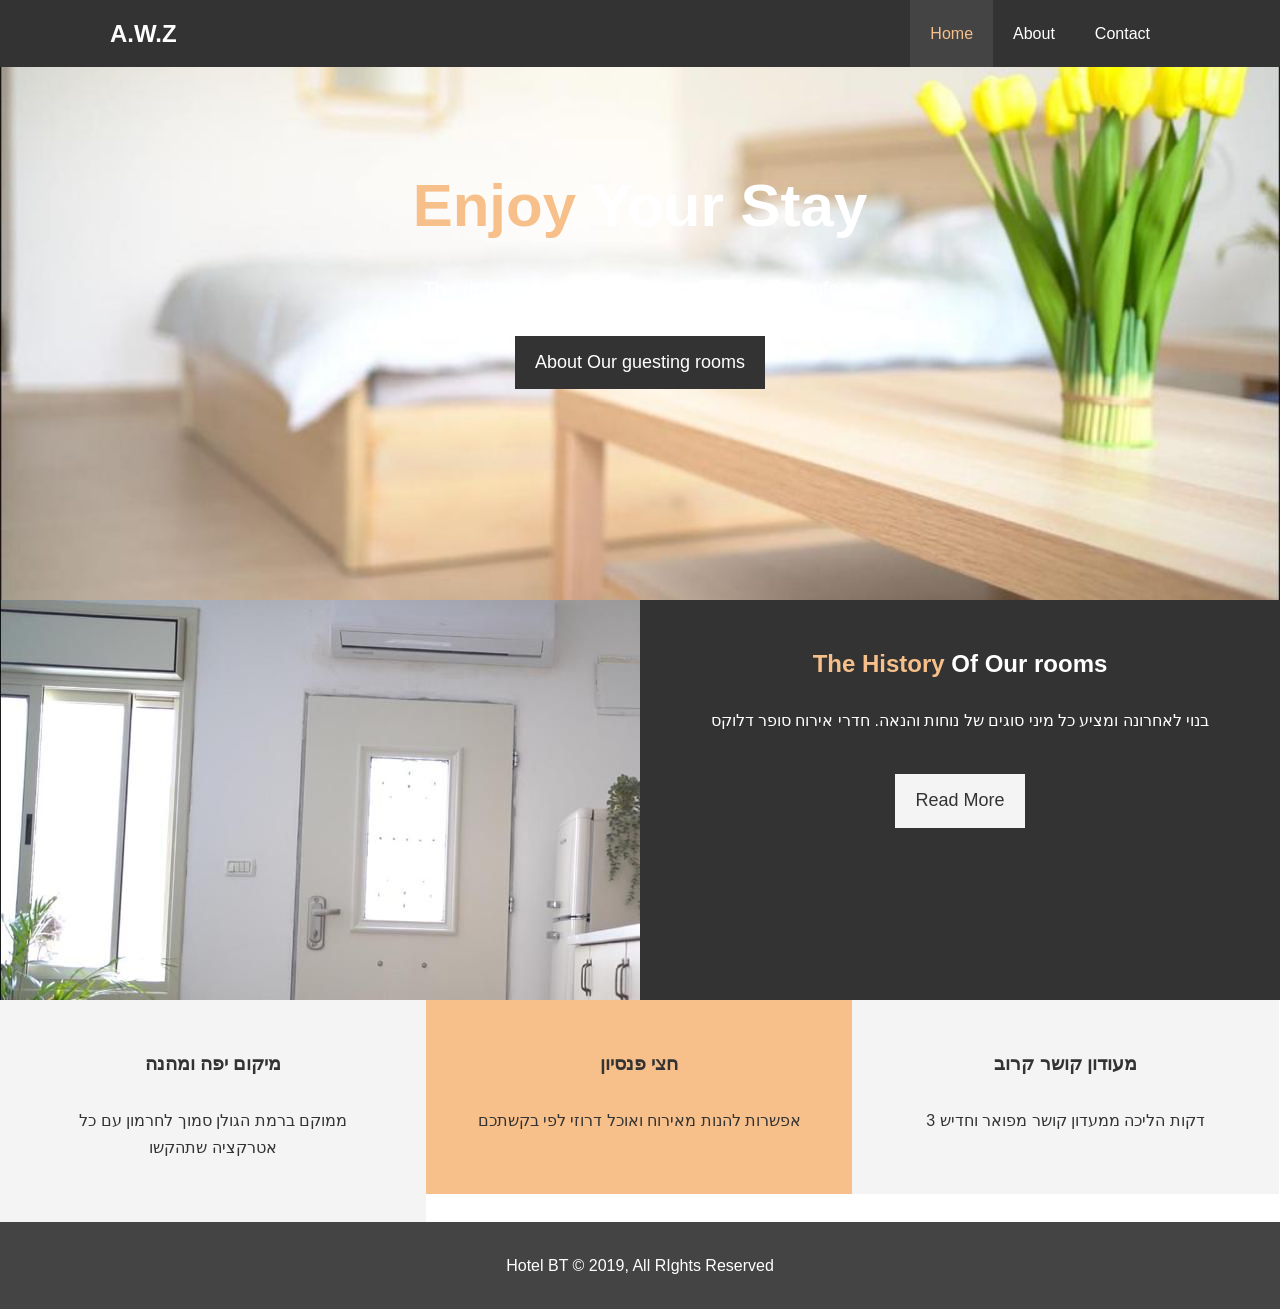
<file: css/hotel page task 25-08-2021/index.html>
<!DOCTYPE html>
<html lang="en">
<head>
    <title>A.W.Z | guesting</title>
    <meta charset="UTF-8">
    <meta http-equiv="X-UA-Compatible" content="IE=edge">
    <meta name="viewport" content="width=device-width, initial-scale=1.0">
    <!--my meta tags-->
    <meta name="description" content="ברוכים הבאים לאירוח המושלם A.W.Z החופשה המושלמת בכפר מסעדה ">
    <meta name="keywords" content="A.W.Z צמרים ברמת הגולן">

    <link rel="stylesheet" href="/css/hotel page task 25-08-2021/css/style.css">
</head>
<body>
  <header>
    <nav id="navbar">
      <div class="container">
        <h1 class="logo"><a href="index.html">A.W.Z</a></h1>
        <ul>
          <li><a class="current" href="index.html">Home</a></li>
          <li><a href="/css/hotel page task 25-08-2021/about us.html">About</a></li>
          <li><a href="contact.html">Contact</a></li>
        </ul>
      </div>
    </nav>

    <div id="showcase">
      <div class="container">
        <div class="showcase-content">
          <h1><span class="text-primary">Enjoy</span> Your Stay</h1>
          <p class="lead">The delux guesting rooms caring for you comfort.</p>
          <a class="btn" href="/css/hotel page task 25-08-2021/about us.html">About Our guesting rooms</a>
        </div>
      </div>
    </div>
  </header>

  <section id="home-info" class="bg-dark">
    <div class="info-img"></div>
    <div class="info-content">
      <h2><span class="text-primary">The History</span> Of Our rooms</h2>
      <p>
        בנוי לאחרונה ומציע כל מיני סוגים של נוחות והנאה.
        חדרי אירוח סופר דלוקס
      </p>
      <a href="/css/hotel page task 25-08-2021/about us.html" class="btn btn-light">Read More</a>
    </div>
  </section>

  <section id="features">
    <div class="box bg-light">
      <i class="fas fa-hotel fa-3x"></i>
      <h3>מיקום יפה ומהנה</h3>
      <p>ממוקם ברמת הגולן סמוך לחרמון עם כל אטרקציה שתהקשו</p>
    </div>
    <div class="box bg-primary">
        <i class="fas fa-utensils fa-3x"></i>
        <h3>חצי פנסיון</h3>
        <p>אפשרות להנות מאירוח ואוכל דרוזי לפי בקשתכם</p>
    </div>
    <div class="box bg-light">
        <i class="fas fa-dumbbell fa-3x"></i>
        <h3>מעודון קושר קרוב</h3>
        <p>3 דקות הליכה ממעדון קושר מפואר וחדיש</p>
    </div>
  </section>

  <div class="clr"></div>

  <footer id="main-footer">
    <p>Hotel BT &copy; 2019, All RIghts Reserved</p>
  </footer>
</body>
</html>
</file>
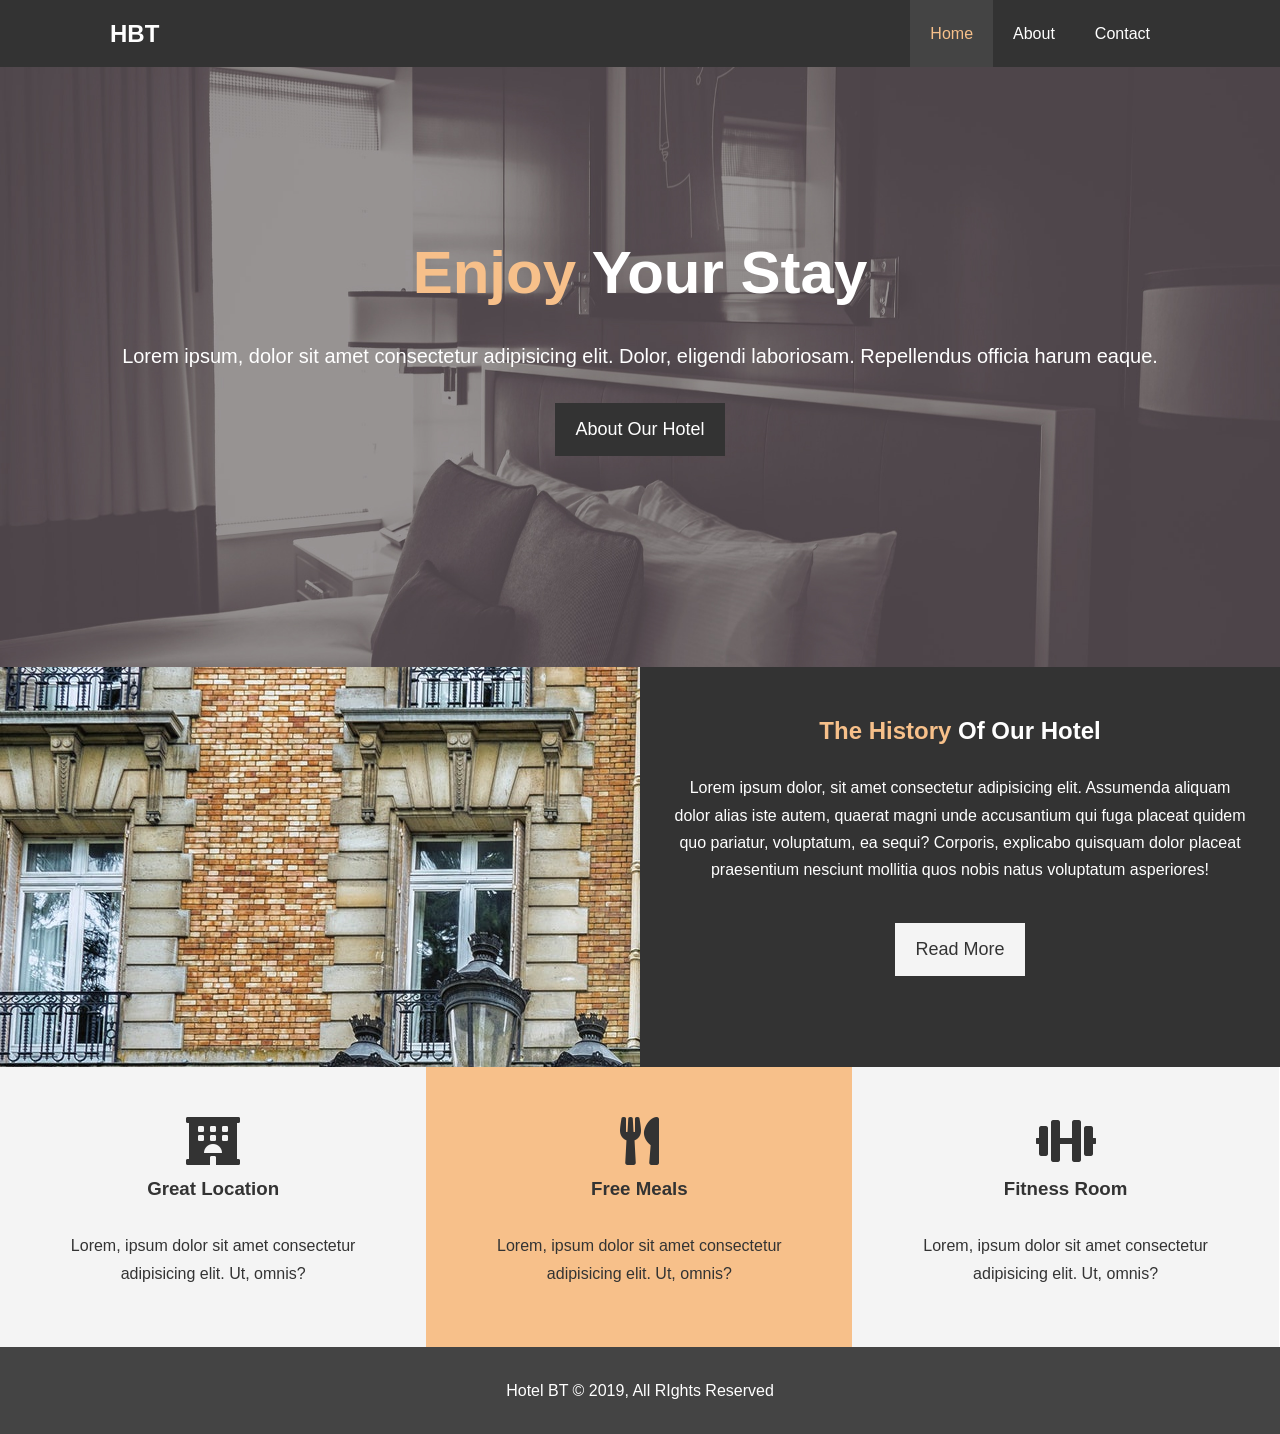
<file: udemy/New folder/hotel_website/hotel_website/index.html>
<!DOCTYPE html>
<html lang="en">
<head>
  <meta charset="UTF-8">
  <meta name="viewport" content="width=device-width, initial-scale=1.0">
  <meta http-equiv="X-UA-Compatible" content="ie=edge">
  <meta name="description" content="Welcome to the most extraordinary hotel in Boston Massachusetts">
  <meta name="keywords" content="hotel,boston hotel,new england hotel">
  <link rel="stylesheet" href="https://use.fontawesome.com/releases/v5.6.1/css/all.css" integrity="sha384-gfdkjb5BdAXd+lj+gudLWI+BXq4IuLW5IT+brZEZsLFm++aCMlF1V92rMkPaX4PP" crossorigin="anonymous">
  <link rel="stylesheet" href="css/style.css">
  <title>Hotel BT | Welcome</title>
</head>
<body>
  <header>
    <nav id="navbar">
      <div class="container">
        <h1 class="logo"><a href="index.html">HBT</a></h1>
        <ul>
          <li><a class="current" href="index.html">Home</a></li>
          <li><a href="about.html">About</a></li>
          <li><a href="contact.html">Contact</a></li>
        </ul>
      </div>
    </nav>

    <div id="showcase">
      <div class="container">
        <div class="showcase-content">
          <h1><span class="text-primary">Enjoy</span> Your Stay</h1>
          <p class="lead">Lorem ipsum, dolor sit amet consectetur adipisicing elit. Dolor, eligendi laboriosam. Repellendus officia harum eaque.</p>
          <a class="btn" href="about.html">About Our Hotel</a>
        </div>
      </div>
    </div>
  </header>

  <section id="home-info" class="bg-dark">
    <div class="info-img"></div>
    <div class="info-content">
      <h2><span class="text-primary">The History</span> Of Our Hotel</h2>
      <p>
          Lorem ipsum dolor, sit amet consectetur adipisicing elit. Assumenda
          aliquam dolor alias iste autem, quaerat magni unde accusantium qui
          fuga placeat quidem quo pariatur, voluptatum, ea sequi? Corporis,
          explicabo quisquam dolor placeat praesentium nesciunt mollitia quos
          nobis natus voluptatum asperiores!
      </p>
      <a href="about.html" class="btn btn-light">Read More</a>
    </div>
  </section>

  <section id="features">
    <div class="box bg-light">
      <i class="fas fa-hotel fa-3x"></i>
      <h3>Great Location</h3>
      <p>Lorem, ipsum dolor sit amet consectetur adipisicing elit. Ut, omnis?</p>
    </div>
    <div class="box bg-primary">
        <i class="fas fa-utensils fa-3x"></i>
        <h3>Free Meals</h3>
        <p>Lorem, ipsum dolor sit amet consectetur adipisicing elit. Ut, omnis?</p>
    </div>
    <div class="box bg-light">
        <i class="fas fa-dumbbell fa-3x"></i>
        <h3>Fitness Room</h3>
        <p>Lorem, ipsum dolor sit amet consectetur adipisicing elit. Ut, omnis?</p>
    </div>
  </section>

  <div class="clr"></div>

  <footer id="main-footer">
    <p>Hotel BT &copy; 2019, All RIghts Reserved</p>
  </footer>
</body>
</html>
</file>
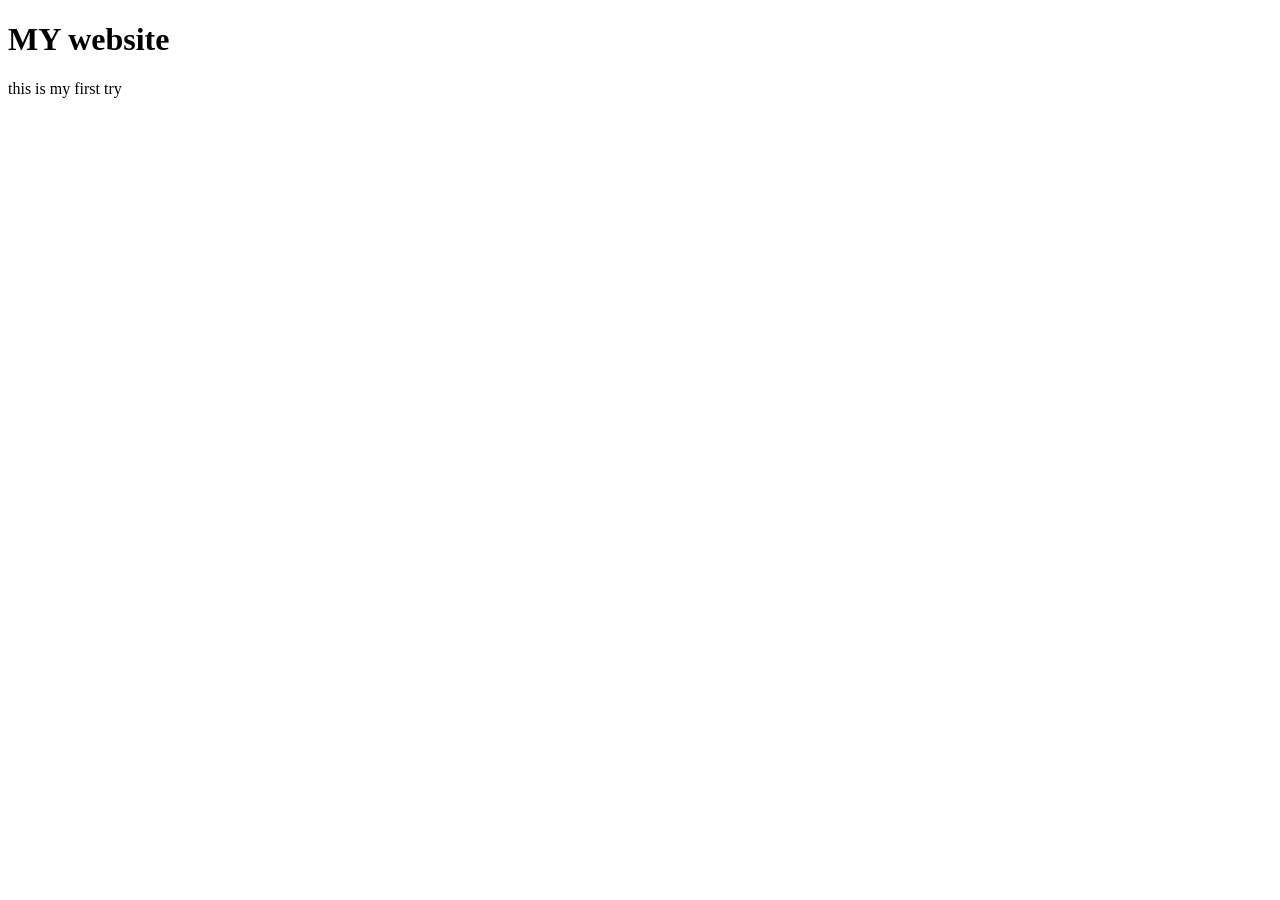
<file: 01_basic_layout.html>
<!DOCTYPE html>
<html>
    <head>
        <title>MY website</title>

    </head>
    <body>
        <!-- this is a comment-->
        
        <h1>MY website</h1>
        <p>this is my first try</p>

    </body>
</html>
</file>
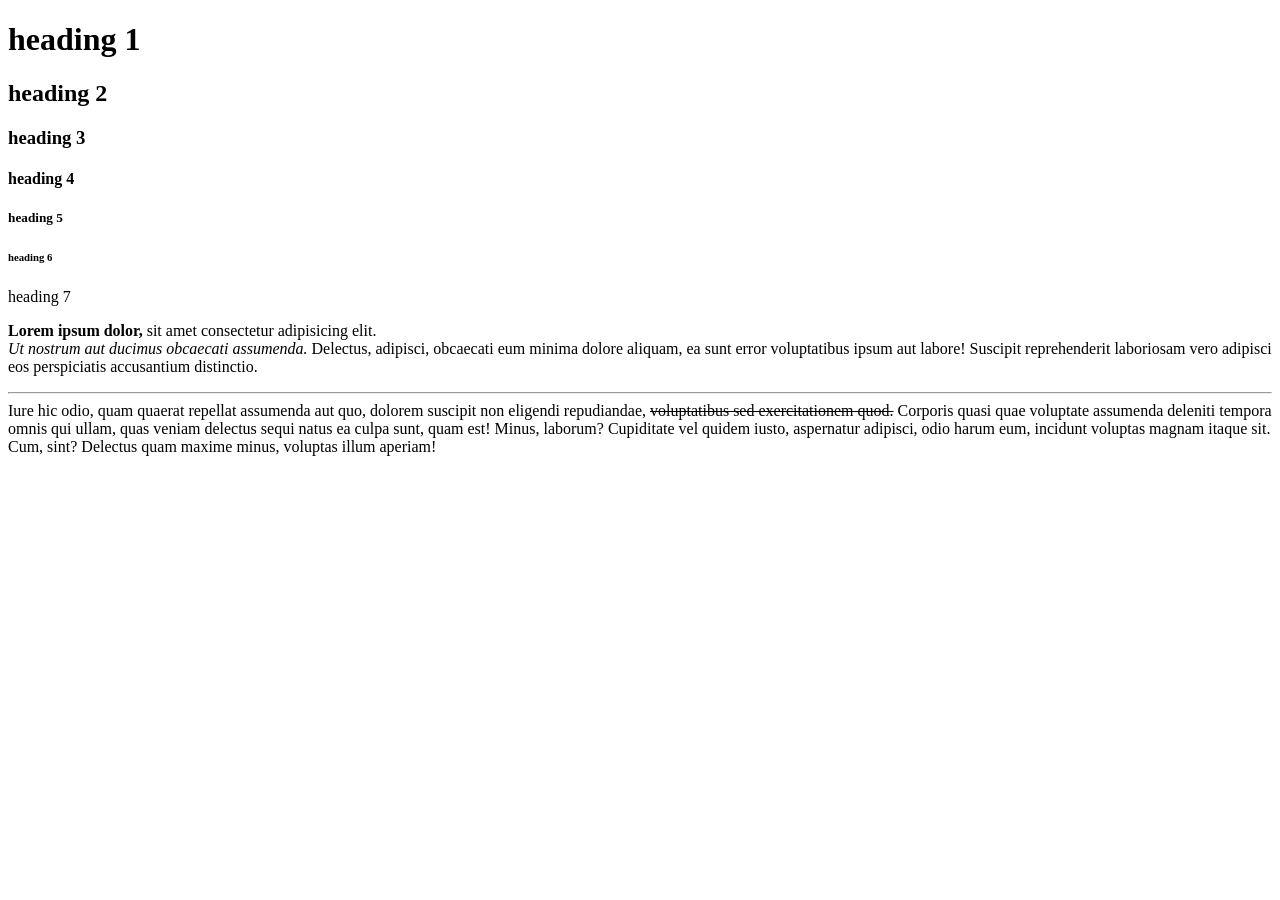
<file: 04_TYPOGRAPHY.html>
<!DOCTYPE html>
<html lang="en">
<head>
    <meta charset="UTF-8">
    <meta http-equiv="X-UA-Compatible" content="IE=edge">
    <meta name="viewport" content="width=device-width, initial-scale=1.0">
    <title>Headings, paragraphs, typography</title>
</head>
<body>
    <!---headings-->
    <h1>heading 1</h1>
    <h2>heading 2</h2>
    <h3>heading 3</h3>
    <h4>heading 4</h4>
    <h5>heading 5</h5>
    <h6>heading 6</h6>
    <h7>heading 7</h7><!--naximum 6 of headings-->

    <!--pargraph-->
    <p><strong>Lorem ipsum dolor,
    <!--strong text-->
    </strong> sit amet consectetur adipisicing elit.
    <!--new line-->
    <br>
    <!--italic text-->    
    <em> Ut nostrum aut ducimus obcaecati assumenda.</em> Delectus, adipisci, obcaecati eum minima dolore aliquam, ea sunt error voluptatibus ipsum aut labore! Suscipit reprehenderit laboriosam vero adipisci eos perspiciatis accusantium distinctio.
    <!--new line with horizental line-->
    <hr>
     Iure hic odio, quam quaerat repellat assumenda aut quo, dolorem suscipit non eligendi repudiandae,
     <!--deleteing-->
     <del> voluptatibus sed exercitationem quod.</del> Corporis quasi quae voluptate assumenda deleniti tempora omnis qui ullam, quas veniam delectus sequi natus ea culpa sunt, quam est! Minus, laborum? Cupiditate vel quidem iusto, aspernatur adipisci, odio harum eum, incidunt voluptas magnam itaque sit. Cum, sint? Delectus quam maxime minus, voluptas illum aperiam!</p>
</body>
</html>
</file>
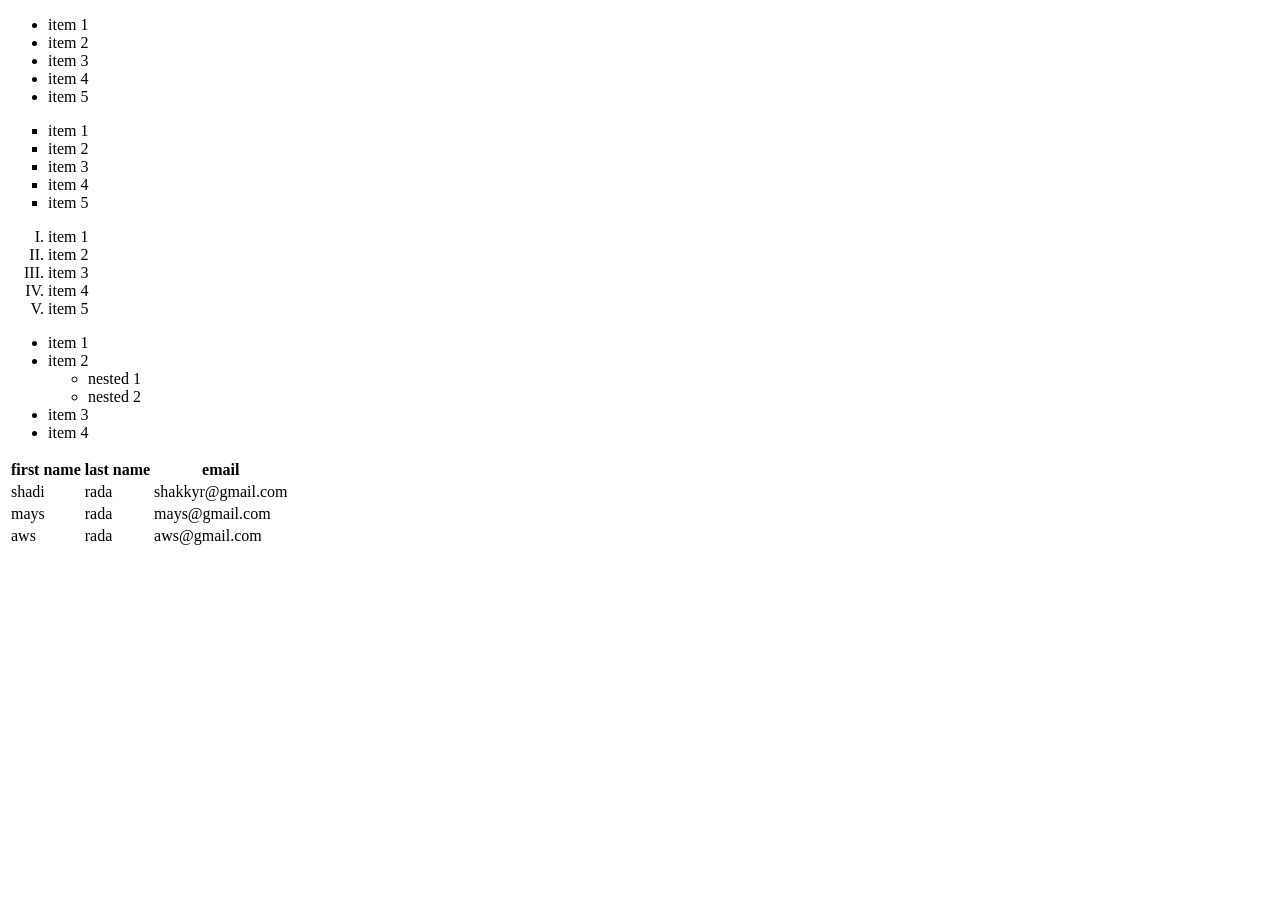
<file: 06_lists_tables.html>
<!DOCTYPE html>
<html lang="en">
<head>
    <meta charset="UTF-8">
    <meta http-equiv="X-UA-Compatible" content="IE=edge">
    <meta name="viewport" content="width=device-width, initial-scale=1.0">
    <title>list and tables</title>
</head>
<body>
    <!--unordered lists-->
    <ul>
        <li>item 1</li>
        <li>item 2</li>
        <li>item 3</li>
        <li>item 4</li>
        <li>item 5</li>
    </ul>
    <!--style of lists-->
    <ul style="list-style: square">
        <li>item 1</li>
        <li>item 2</li>
        <li>item 3</li>
        <li>item 4</li>
        <li>item 5</li>
    </ul>
    <!--ordered lists-->
    <ol type="I">
        <li>item 1</li>
        <li>item 2</li>
        <li>item 3</li>
        <li>item 4</li>
        <li>item 5</li>
    </ol>
    <!--nested listst-->
    <ul>
        <li>item 1</li>
        <li>item 2</li>
          <ul>
              <li>nested 1</li>
              <li>nested 2</li>
          </ul>
        <li>item 3</li>
        <li>item 4</li>
    </ul>

    <!--tables-->
    <table>
        <thead>
            <tr>
                <th>first name</th>
                <th>last name</th>
                <th>email</th>
            </tr>
        </thead>
        <tbody>
            <tr>
                <td>shadi</td>
                <td>rada</td>
                <td>shakkyr@gmail.com</td>
            </tr>
            <tr>
                <td>mays</td>
                <td>rada</td>
                <td>mays@gmail.com</td>
            </tr>
            <tr>
                <td>aws</td>
                <td>rada</td>
                <td>aws@gmail.com</td>
            </tr>
        </tbody>
    </table>
</body>
</html>
</file>
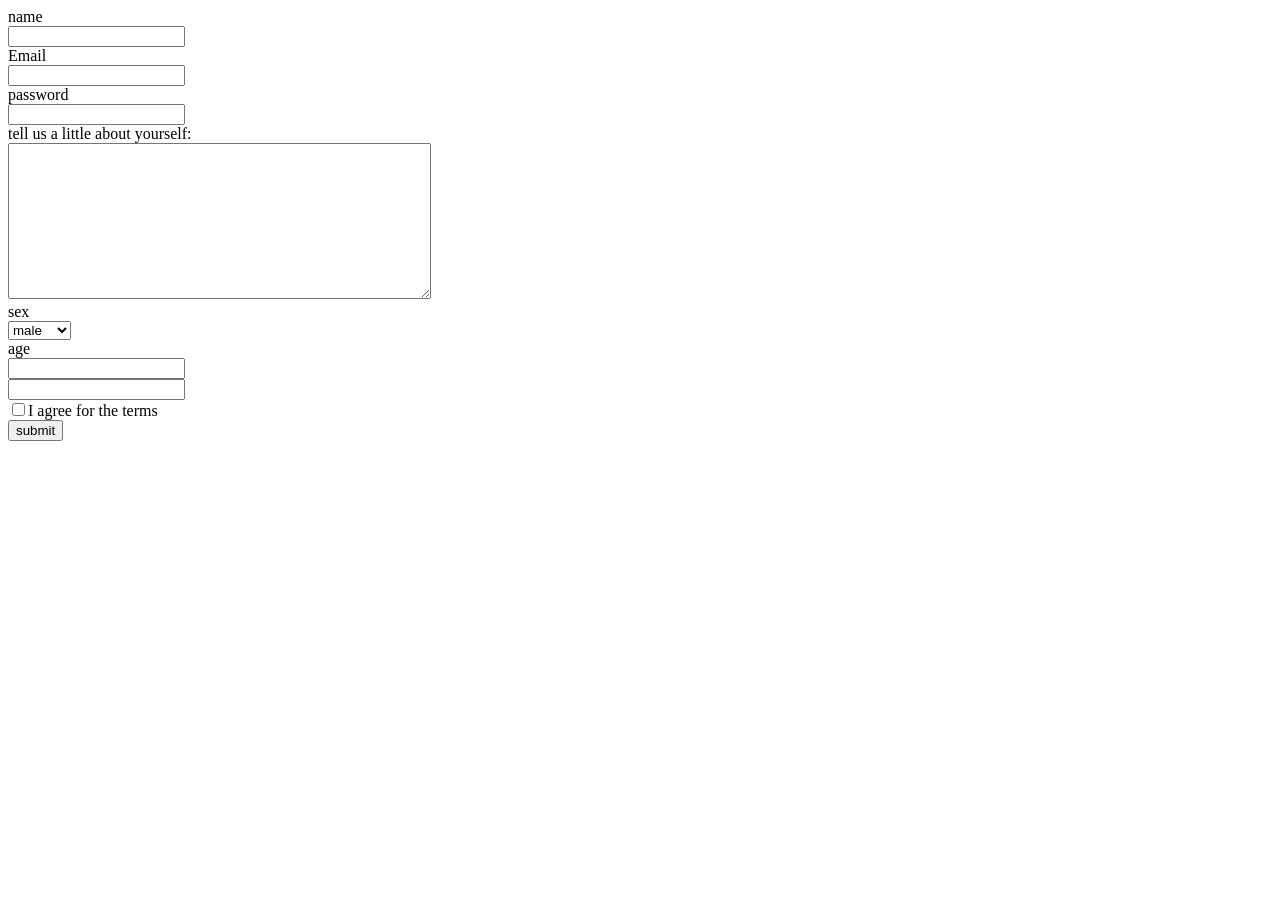
<file: 07_forms_inputs.html>
<!DOCTYPE html>
<html lang="en">
<head>
    <meta charset="UTF-8">
    <meta http-equiv="X-UA-Compatible" content="IE=edge">
    <meta name="viewport" content="width=device-width, initial-scale=1.0">
    <title>forms $ inputs</title>
</head>
<body>
    <div>
        <label for="name"> name</label><br>
        <input type="text" id="name" name="name">
    </div>
    <div>
        <label for="email">Email</label><br>
        <input type="email" name="email" id="email">
    </div>
    <div>
        <label for="password">password </label><br>
        <input type="password" id="password" name="password">

    </div>
    <div>
        <label for="message"> tell us a little about yourself:</label><br>
        <textarea name="message" id="message" id="message"
        cols="50" rows="10"></textarea>
    </div>
    <div>
        <label for="sex"> sex</label><br>
        <select name="sex" id="sex">
            <option value="male">male</option>
            <option value="female">female</option>
            <option value="other">other</option>
        </select>
    </div>
    <div>
        <label for"age">age</label><br>
        <input type="number" name="age" id="age">
    </div>
    <div>
        <input type="sumbit">
        <label for=""
    </div>
    <div>
        <input type="checkbox">I agree for the terms
    </div>
    <input type="submit" value="submit">
    
</body>
</html>
</file>
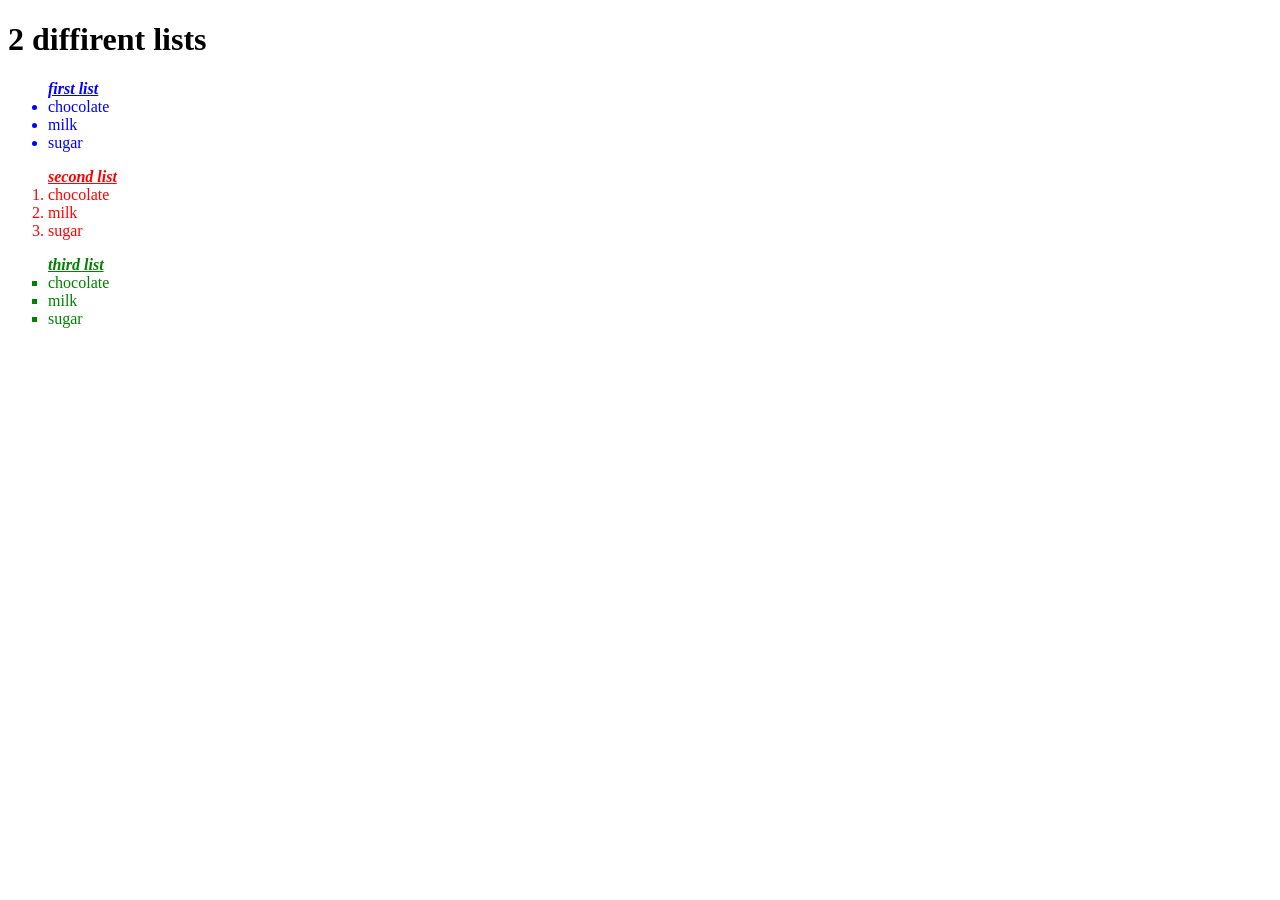
<file: course tasks!!!! test me here/2.2l-lists.html>
<!DOCTYPE html>
<html>
    <head>
        <title>lists task</title>
        <h1>2 diffirent lists</h1>
    </head>
    <body>
        <!--first list unordered list-->
        <ul style="color:blue">
            <b><i><ins>first list</ins></i></b>
                <li>chocolate</li>
                <li>milk</li>
                <li>sugar</li>

            </p>
        </ul>
        <!--ordered list takes numbers by default-->
        <ol style="color:red">
            <b><i><ins>second list</ins></i></b>
                <li>chocolate</li>
                <li>milk</li>
                <li>sugar</li>

        </ol>

        <!--unordered list >> square list-->
        <ul style="list-style:square; color:green">
            <b><i><ins>third list</ins></i></b>
                <li>chocolate</li>
                <li>milk</li>
                <li>sugar</li>
        </ul>


    </body>
</html>
</file>
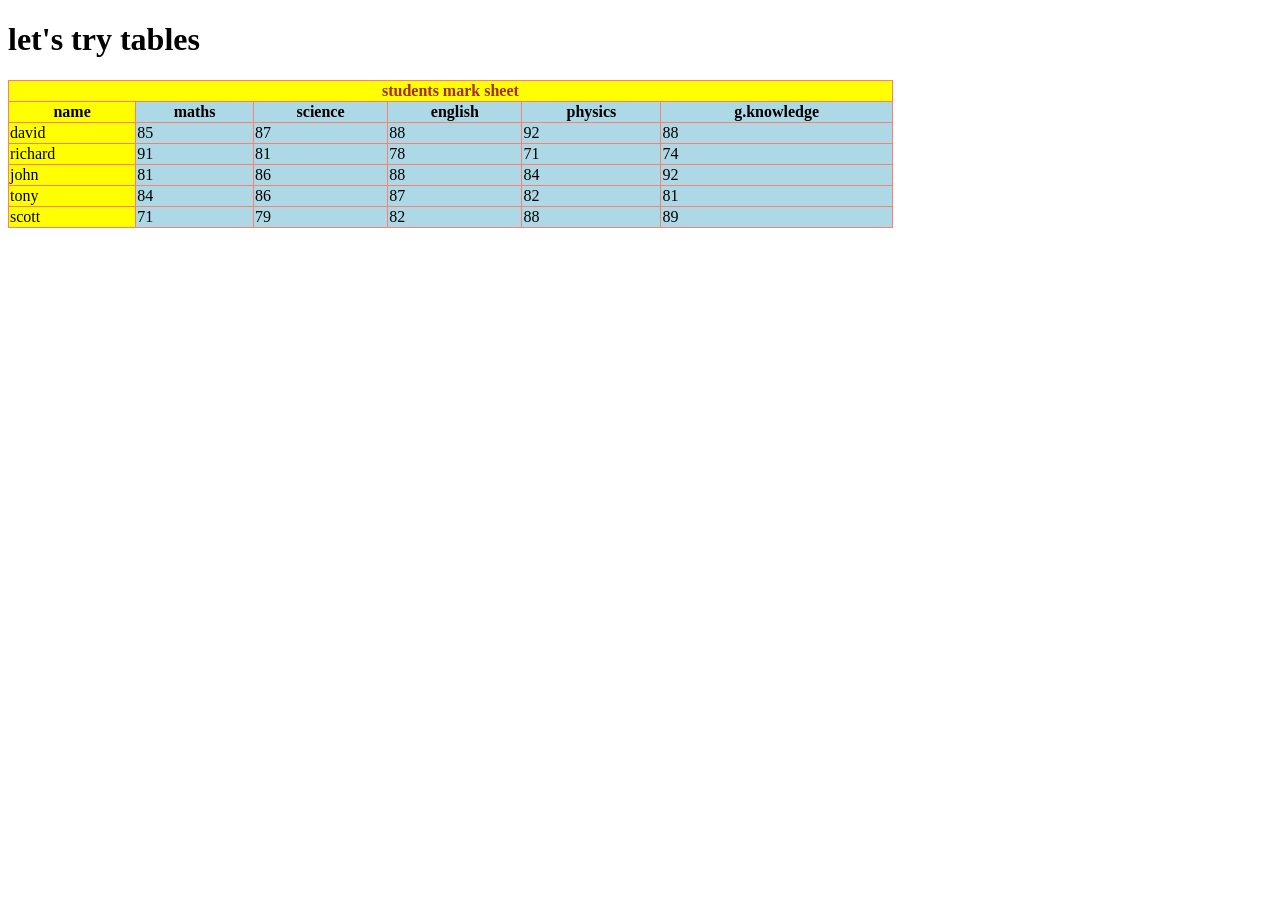
<file: course tasks!!!! test me here/2.3-tables.html>
<!DOCTYPE html>
<html>
    <head>
        <title>tables task</title>
        <h1>let's try tables</h1>
        <style>
            table, th, td {
              border: 1px solid salmon;
              border-collapse: collapse;
            }
            </style>
    </head>
    <body>
        <table width="70%">
            
            <colgroup>
                <col span="1" bgcolor="yellow">
                <col span="5" bgcolor="lightblue">
            </colgroup>

            <thead>
                <tr>
                    <th colspan="6"; style="color:brown"><b>students mark sheet</b></th>
                </tr>
                <tr>
                    <th>name</th>
                    <th>maths</th>
                    <th>science</th>
                    <th>english</th>
                    <th>physics</th>
                    <th>g.knowledge</th>
                </tr>

            </thead>
            <tbody>
                <tr>
                    <td>david</td>
                    <td>85</td>
                    <td>87</td>
                    <td>88</td>
                    <td>92</td>
                    <td>88</td>
                </tr>
                <tr>
                    <td>richard</td>
                    <td>91</td>
                    <td>81</td>
                    <td>78</td>
                    <td>71</td>
                    <td>74</td>
                </tr>
                <tr>
                    <td>john</td>
                    <td>81</td>
                    <td>86</td>
                    <td>88</td>
                    <td>84</td>
                    <td>92</td>
                </tr>
                <tr>
                    <td>tony</td>
                    <td>84</td>
                    <td>86</td>
                    <td>87</td>
                    <td>82</td>
                    <td>81</td>
                </tr>
                <tr>
                    <td>scott</td>
                    <td>71</td>
                    <td>79</td>
                    <td>82</td>
                    <td>88</td>
                    <td>89</td>
                </tr>
            </tbody>
        </table>
    </body>
</html>
</file>
<file: css/hotel page task 25-08-2021/css/style.css>
/* Reset */
* {
    margin: 0;
    padding:0;
    box-sizing: border-box;
  }
  
  /* Main Styling */
  html,body {
    font-family: 'Segoe UI', Tahoma, Geneva, Verdana, sans-serif;
    line-height: 1.7em;
  }
  
  a {
    color: #333;
    text-decoration: none;
  }
  
  h1, h2, h3 {
    padding-bottom: 20px;
  }
  
  p {
    margin: 10px 0;
  }
  
  /* Utility Classes */
  .container {
    margin: auto;
    max-width: 1100px;
    overflow: auto;
    padding: 0 20px;
  }
  
  .text-primary {
    color: #f7c08a;
  }
  
  .lead {
    font-size: 20px;
  }
  
  .btn {
    display: inline-block;
    font-size: 18px;
    color: #fff;
    background: #333;
    padding: 13px 20px;
    border: none;
    cursor: pointer;
  }
  
  .btn:hover {
    background: #f7c08a;
    color: #333;
  }
  
  .btn-light {
    background: #f4f4f4;
    color: #333;
  }
  
  .bg-dark {
    background: #333;
    color: #fff;
  }
  
  .bg-light {
    background: #f4f4f4;
    color: #333;
  }
  
  .bg-primary {
    background: #f7c08a;
    color: #333;
  }
  
  .clr {
    clear: both;
  }
  
  .l-heading {
    font-size: 40px;
  }
  
  /* Padding */
  .py-1 { padding: 10px 0; }
  .py-2 { padding: 20px 0; }
  .py-3 { padding: 30px 0; }
  
  /* Navbar */
  #navbar {
    background: #333;
    color: #fff;
    overflow: auto;
    position: fixed;
    width: 100%;
  }
  
  #navbar a {
    color: #fff;
  }
  
  #navbar h1 {
    float: left;
    padding-top: 20px;
  }
  
  #navbar ul {
    list-style: none;
    float: right;
  }
  
  #navbar ul li {
    float: left;
  }
  
  #navbar ul li a {
    display: block;
    padding: 20px;
    text-align: center;
  }
  
  #navbar ul li a:hover, 
  #navbar ul li a.current {
    background: #444;
    color: #f7c08a;
  }
  
  /* Showcase */
  #showcase {
    background: url(/images/1.jpeg) no-repeat center center/cover;
    height: 600px;
  }
  
  #showcase .showcase-content {
    color: #fff;
    text-align: center;
    padding-top: 170px;
  }
  
  #showcase .showcase-content h1 {
    font-size: 60px;
    line-height: 1.2em;
  }
  
  #showcase .showcase-content p {
    padding-bottom: 20px;
    line-height: 1.7em;
  }
  
  /* Home Info */
  #home-info {
    height: 400px;
  }
  
  #home-info .info-img {
    float: left;
    width: 50%;
    background: url(/images/2.jpeg) no-repeat;
    min-height: 100%;
  }
  
  #home-info .info-content {
    float: right;
    width: 50%;
    height: 100%;
    text-align: center;
    padding: 50px 30px;
    overflow: hidden;
  }
  
  #home-info .info-content p {
    padding-bottom: 30px;
  }
  
  /* Features */
  .box {
    float: left;
    width: 33.3%;
    padding: 50px;
    text-align:center;
  }
  
  .box i {
    margin-bottom: 10px;
  }
  
  /* About Info */
  #about-info .info-right {
    float: right;
    width: 50%;
    min-height: 100%;
  }
  
  #about-info .info-right img {
    display: block;
    margin: auto;
    width: 70%;
    border-radius: 50%;
  }
  
  #about-info .info-left {
    float: left;
    width: 50%;
    min-height: 100%;
  }
  
  /* Testimonials */
  #testimonials {
    height: 600px;
    background: url(/images/5.jpeg) no-repeat center center/cover;
    padding-top: 100px;
  }
  
  #testimonials h2 {
    color: #fff;
    text-align: center;
    padding-bottom: 40px;
  }
  
  #testimonials .testimonial {
    padding: 20px;
    margin-bottom: 40px;
    border-radius: 5px;
    opacity: 0.9;
  }
  
  #testimonials .testimonial img {
    width: 100px;
    float: left;
    margin-right: 20px;
    border-radius: 50%;
  }
  
  /* Contact Form */
  #contact-form .form-group {
    margin-bottom: 20px;
  }
  
  #contact-form label {
    display: block;
    margin-bottom: 5px;
  }
  
  #contact-form input, 
  #contact-form textarea {
    width: 100%;
    padding: 10px;
    border: 1px #ddd solid;
  }
  
  #contact-form textarea {
    height: 200px;
  }
  
  #contact-form input:focus, 
  #contact-form textarea:focus {
    outline: none;
    border-color: #f7c08a;
  }
  
  /* Footer */
  #main-footer {
    text-align: center;
    background: #444;
    color: #fff;
    padding: 20px;
  }
</file>
<file: udemy/New folder/hotel_website/hotel_website/css/style.css>
/* Reset */
* {
  margin: 0;
  padding:0;
  box-sizing: border-box;
}

/* Main Styling */
html,body {
  font-family: 'Segoe UI', Tahoma, Geneva, Verdana, sans-serif;
  line-height: 1.7em;
}

a {
  color: #333;
  text-decoration: none;
}

h1, h2, h3 {
  padding-bottom: 20px;
}

p {
  margin: 10px 0;
}

/* Utility Classes */
.container {
  margin: auto;
  max-width: 1100px;
  overflow: auto;
  padding: 0 20px;
}

.text-primary {
  color: #f7c08a;
}

.lead {
  font-size: 20px;
}

.btn {
  display: inline-block;
  font-size: 18px;
  color: #fff;
  background: #333;
  padding: 13px 20px;
  border: none;
  cursor: pointer;
}

.btn:hover {
  background: #f7c08a;
  color: #333;
}

.btn-light {
  background: #f4f4f4;
  color: #333;
}

.bg-dark {
  background: #333;
  color: #fff;
}

.bg-light {
  background: #f4f4f4;
  color: #333;
}

.bg-primary {
  background: #f7c08a;
  color: #333;
}

.clr {
  clear: both;
}

.l-heading {
  font-size: 40px;
}

/* Padding */
.py-1 { padding: 10px 0; }
.py-2 { padding: 20px 0; }
.py-3 { padding: 30px 0; }

/* Navbar */
#navbar {
  background: #333;
  color: #fff;
  overflow: auto;
}

#navbar a {
  color: #fff;
}

#navbar h1 {
  float: left;
  padding-top: 20px;
}

#navbar ul {
  list-style: none;
  float: right;
}

#navbar ul li {
  float: left;
}

#navbar ul li a {
  display: block;
  padding: 20px;
  text-align: center;
}

#navbar ul li a:hover, 
#navbar ul li a.current {
  background: #444;
  color: #f7c08a;
}

/* Showcase */
#showcase {
  background: url('../img/showcase.jpg') no-repeat center center/cover;
  height: 600px;
}

#showcase .showcase-content {
  color: #fff;
  text-align: center;
  padding-top: 170px;
}

#showcase .showcase-content h1 {
  font-size: 60px;
  line-height: 1.2em;
}

#showcase .showcase-content p {
  padding-bottom: 20px;
  line-height: 1.7em;
}

/* Home Info */
#home-info {
  height: 400px;
}

#home-info .info-img {
  float: left;
  width: 50%;
  background: url('../img/photo-1.jpg') no-repeat;
  min-height: 100%;
}

#home-info .info-content {
  float: right;
  width: 50%;
  height: 100%;
  text-align: center;
  padding: 50px 30px;
  overflow: hidden;
}

#home-info .info-content p {
  padding-bottom: 30px;
}

/* Features */
.box {
  float: left;
  width: 33.3%;
  padding: 50px;
  text-align:center;
}

.box i {
  margin-bottom: 10px;
}

/* About Info */
#about-info .info-right {
  float: right;
  width: 50%;
  min-height: 100%;
}

#about-info .info-right img {
  display: block;
  margin: auto;
  width: 70%;
  border-radius: 50%;
}

#about-info .info-left {
  float: left;
  width: 50%;
  min-height: 100%;
}

/* Testimonials */
#testimonials {
  height: 600px;
  background: url('../img/test-bg.jpg') no-repeat center center/cover;
  padding-top: 100px;
}

#testimonials h2 {
  color: #fff;
  text-align: center;
  padding-bottom: 40px;
}

#testimonials .testimonial {
  padding: 20px;
  margin-bottom: 40px;
  border-radius: 5px;
  opacity: 0.9;
}

#testimonials .testimonial img {
  width: 100px;
  float: left;
  margin-right: 20px;
  border-radius: 50%;
}

/* Contact Form */
#contact-form .form-group {
  margin-bottom: 20px;
}

#contact-form label {
  display: block;
  margin-bottom: 5px;
}

#contact-form input, 
#contact-form textarea {
  width: 100%;
  padding: 10px;
  border: 1px #ddd solid;
}

#contact-form textarea {
  height: 200px;
}

#contact-form input:focus, 
#contact-form textarea:focus {
  outline: none;
  border-color: #f7c08a;
}

/* Footer */
#main-footer {
  text-align: center;
  background: #444;
  color: #fff;
  padding: 20px;
}
</file>
